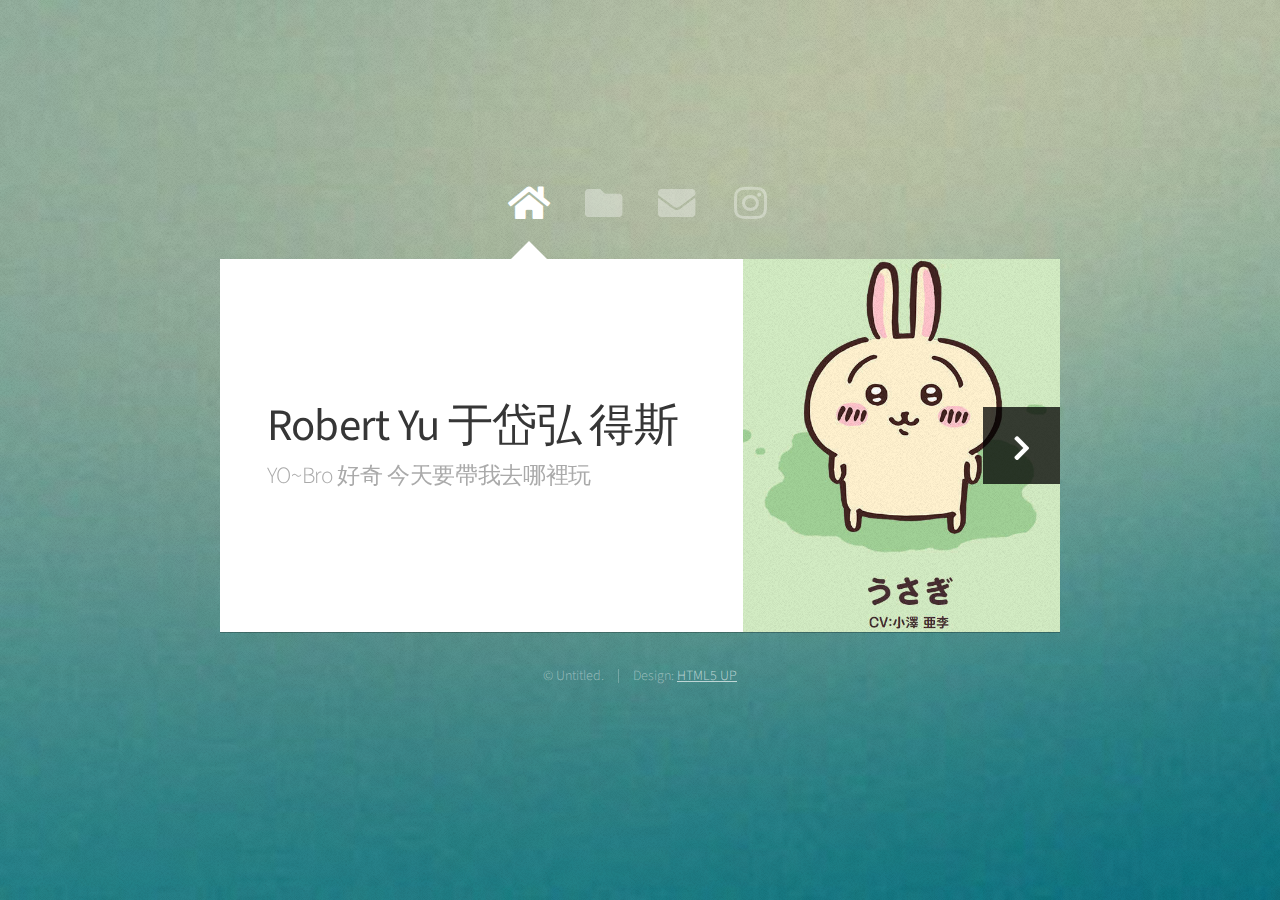
<file: index.html>
<!DOCTYPE HTML>
<html>
	<head>
		<title>YA~~我誰我改起來!!!!</title>
		<meta charset="utf-8" />
		<meta name="viewport" content="width=device-width, initial-scale=1, user-scalable=no" />
		<link rel="stylesheet" href="assets/css/main.css" />
		<noscript><link rel="stylesheet" href="assets/css/noscript.css" /></noscript>
	</head>
	<body class="is-preload">

		<!-- Wrapper-->
			<div id="wrapper">

				<!-- Nav -->
					<nav id="nav">
						<a href="#" class="icon solid fa-home"><span>Home</span></a>
						<a href="#work" class="icon solid fa-folder"><span>Work</span></a>
						<a href="#contact" class="icon solid fa-envelope"><span>Contact</span></a>
						<a href="https://www.instagram.com/yudaihong/" class="icon brands fa fa-instagram"><span>instagram</span></a>
					</nav>

				<!-- Main -->
					<div id="main">

						<!-- Me -->
							<article id="home" class="panel intro">
								<header>
									<h1>Robert Yu 于岱弘 得斯</h1>
									<p>YO~Bro 好奇 今天要帶我去哪裡玩</p>
								</header>
								<a href="#work" class="jumplink pic">
									<span class="arrow icon solid fa-chevron-right"><span>See my work</span></span>
									<img src="images/original.jpg" alt="" />
								</a>
							</article>

						<!-- Work -->
							<article id="work" class="panel">
								<header>
									<h2>Work</h2>
								</header>
								<p>
									Phasellus enim sapien, blandit ullamcorper elementum eu, condimentum eu elit.
									Vestibulum ante ipsum primis in faucibus orci luctus et ultrices posuere cubilia
									luctus elit eget interdum.
								</p>
								<section>
									<div class="row">
										<div class="col-4 col-6-medium col-12-small">
											<a href="#" class="image fit"><img src="images/pic01.jpg" alt=""></a>
										</div>
										<div class="col-4 col-6-medium col-12-small">
											<a href="#" class="image fit"><img src="images/pic01.jpg" alt=""></a>
										</div>
										<div class="col-4 col-6-medium col-12-small">
											<a href="#" class="image fit"><img src="images/pic02.jpg" alt=""></a>
										</div>
										<div class="col-4 col-6-medium col-12-small">
											<a href="#" class="image fit"><img src="images/pic03.jpg" alt=""></a>
										</div>
										<div class="col-4 col-6-medium col-12-small">
											<a href="#" class="image fit"><img src="images/pic04.jpg" alt=""></a>
										</div>
										<div class="col-4 col-6-medium col-12-small">
											<a href="#" class="image fit"><img src="images/pic05.jpg" alt=""></a>
										</div>
										<div class="col-4 col-6-medium col-12-small">
											<a href="#" class="image fit"><img src="images/pic06.jpg" alt=""></a>
										</div>
										<div class="col-4 col-6-medium col-12-small">
											<a href="#" class="image fit"><img src="images/pic07.jpg" alt=""></a>
										</div>
										<div class="col-4 col-6-medium col-12-small">
											<a href="#" class="image fit"><img src="images/pic08.jpg" alt=""></a>
										</div>
										<div class="col-4 col-6-medium col-12-small">
											<a href="#" class="image fit"><img src="images/pic09.jpg" alt=""></a>
										</div>
										<div class="col-4 col-6-medium col-12-small">
											<a href="#" class="image fit"><img src="images/pic10.jpg" alt=""></a>
										</div>
										<div class="col-4 col-6-medium col-12-small">
											<a href="#" class="image fit"><img src="images/pic11.jpg" alt=""></a>
										</div>
										<div class="col-4 col-6-medium col-12-small">
											<a href="#" class="image fit"><img src="images/pic12.jpg" alt=""></a>
										</div>
									</div>
								</section>
							</article>

						<!-- Contact -->
							<article id="contact" class="panel">
								<header>
									<h2>Contact Me</h2>
								</header>
								<form action="#" method="post">
									<div>
										<div class="row">
											<div class="col-6 col-12-medium">
												<input type="text" name="name" placeholder="Name" />
											</div>
											<div class="col-6 col-12-medium">
												<input type="text" name="email" placeholder="Email" />
											</div>
											<div class="col-12">
												<input type="text" name="subject" placeholder="Subject" />
											</div>
											<div class="col-12">
												<textarea name="message" placeholder="Message" rows="6"></textarea>
											</div>
											<div class="col-12">
												<input type="submit" value="Send Message" />
											</div>
										</div>
									</div>
								</form>
							</article>

					</div>

				<!-- Footer -->
					<div id="footer">
						<ul class="copyright">
							<li>&copy; Untitled.</li><li>Design: <a href="http://html5up.net">HTML5 UP</a></li>
						</ul>
					</div>

			</div>

		<!-- Scripts -->
			<script src="assets/js/jquery.min.js"></script>
			<script src="assets/js/browser.min.js"></script>
			<script src="assets/js/breakpoints.min.js"></script>
			<script src="assets/js/util.js"></script>
			<script src="assets/js/main.js"></script>

	</body>
</html>
</file>
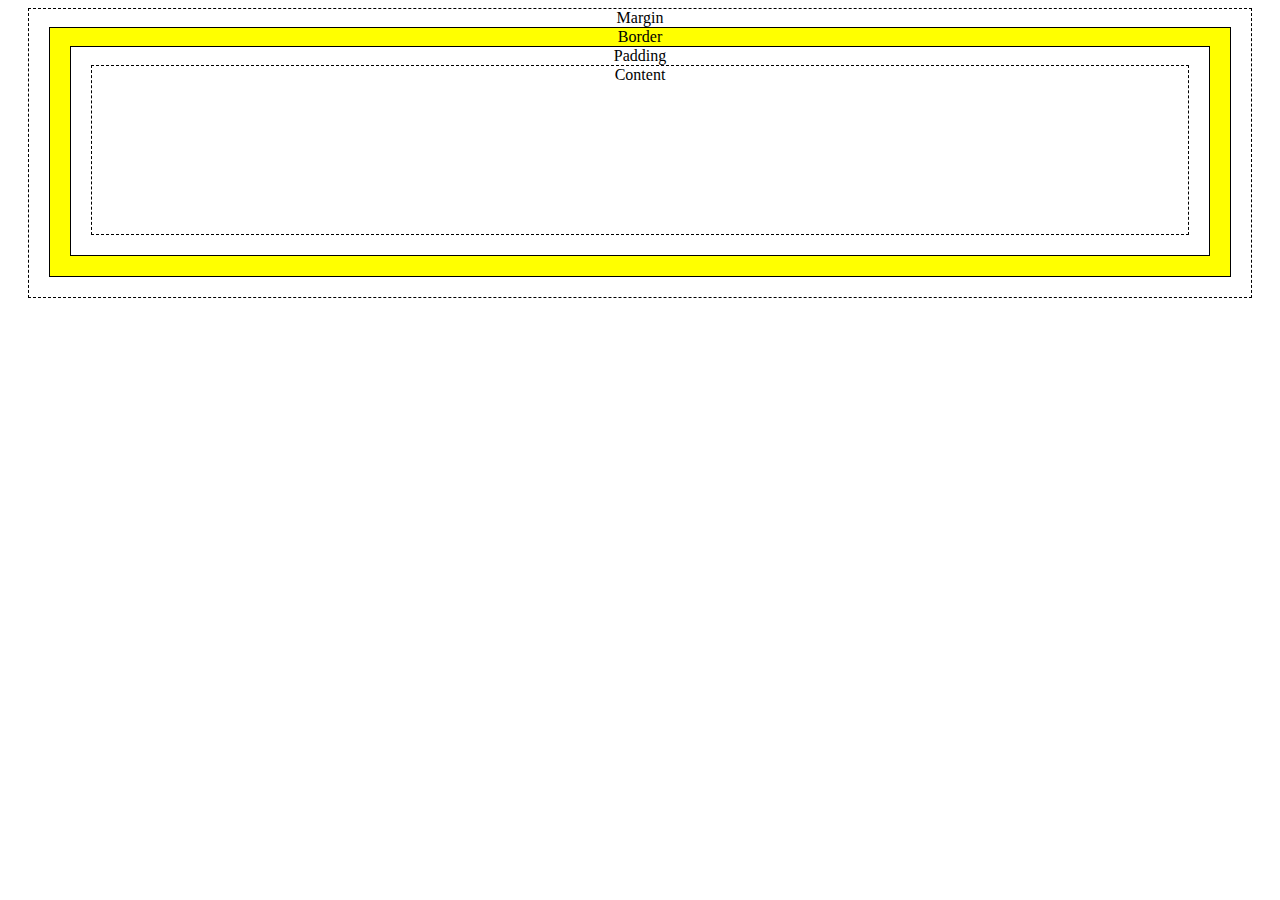
<file: box_model.html>
<!DOCTYPE html>
<html>
    <head>
        <meta charset="utf-8">
        <title></title>
        <link rel="stylesheet" href="assets/css/box.css">
    </head>
    <body>
        <div id = "BoxMargin">Margin
            <div id="BOXBorder">Border
                <div id="BoxPadding">Padding
                    <div id="BoxContent">Content
                    </div>
                </div>
            </div>
        </div>
    </body>
</html>
</file>
<file: assets/css/noscript.css>
/* Wrapper */

	#wrapper {
		opacity: 1 !important;
	}

/* Nav */

	#nav a {
		opacity: 1.0;
	}

		#nav a:before, #nav a:after {
			display: none;
		}

		#nav a span {
			top: 0;
			opacity: 1.0;
		}

			#nav a span:after {
				display: none;
			}

/* Main */

	#main {
		background: none;
		box-shadow: none;
	}

		#main > .panel {
			background: #ffffff;
			margin-bottom: 2em;
		}

			#main > .panel:last-child {
				margin-bottom: 0;
			}
</file>
<file: assets/css/box.css>
div {
    border: 1px solid #000;
    margin: 20px;
    text-align: center;
    margin-top: 0px;
}

#BoxContent {
    padding-bottom: 150PX;
    border: 1PX dashed black;
}

#BOXBorder {
    background-color: yellow;
}

#BoxPadding {
    background-color: white
}

#BoxMargin {
    border: 1px dashed black;
}
</file>
<file: assets/css/main.css>
@import url("https://fonts.googleapis.com/css?family=Source+Sans+Pro:300,400,300italic,400italic");
@import url("fontawesome-all.min.css");

html, body, div, span, applet, object,
iframe, h1, h2, h3, h4, h5, h6, p, blockquote,
pre, a, abbr, acronym, address, big, cite,
code, del, dfn, em, img, ins, kbd, q, s, samp,
small, strike, strong, sub, sup, tt, var, b,
u, i, center, dl, dt, dd, ol, ul, li, fieldset,
form, label, legend, table, caption, tbody,
tfoot, thead, tr, th, td, article, aside,
canvas, details, embed, figure, figcaption,
footer, header, hgroup, menu, nav, output, ruby,
section, summary, time, mark, audio, video {
	margin: 0;
	padding: 0;
	border: 0;
	font-size: 100%;
	font: inherit;
	vertical-align: baseline;}

article, aside, details, figcaption, figure,
footer, header, hgroup, menu, nav, section {
	display: block;}

body {
	line-height: 1;
}

ol, ul {
	list-style: none;
}

blockquote, q {
	quotes: none;
}

	blockquote:before, blockquote:after, q:before, q:after {
		content: '';
		content: none;
	}

table {
	border-collapse: collapse;
	border-spacing: 0;
}

body {
	-webkit-text-size-adjust: none;
}

mark {
	background-color: transparent;
	color: inherit;
}

input::-moz-focus-inner {
	border: 0;
	padding: 0;
}

input, select, textarea {
	-moz-appearance: none;
	-webkit-appearance: none;
	-ms-appearance: none;
	appearance: none;
}

/* Row */

	.row {
		display: flex;
		flex-wrap: wrap;
		box-sizing: border-box;
		align-items: stretch;
	}

		.row > * {
			box-sizing: border-box;
		}

		.row.gtr-uniform > * > :last-child {
			margin-bottom: 0;
		}

		.row.aln-left {
			justify-content: flex-start;
		}

		.row.aln-center {
			justify-content: center;
		}

		.row.aln-right {
			justify-content: flex-end;
		}

		.row.aln-top {
			align-items: flex-start;
		}

		.row.aln-middle {
			align-items: center;
		}

		.row.aln-bottom {
			align-items: flex-end;
		}

		.row > .imp {
			order: -1;
		}

		.row > .col-1 {
			width: 8.33333%;
		}

		.row > .off-1 {
			margin-left: 8.33333%;
		}

		.row > .col-2 {
			width: 16.66667%;
		}

		.row > .off-2 {
			margin-left: 16.66667%;
		}

		.row > .col-3 {
			width: 25%;
		}

		.row > .off-3 {
			margin-left: 25%;
		}

		.row > .col-4 {
			width: 33.33333%;
		}

		.row > .off-4 {
			margin-left: 33.33333%;
		}

		.row > .col-5 {
			width: 41.66667%;
		}

		.row > .off-5 {
			margin-left: 41.66667%;
		}

		.row > .col-6 {
			width: 50%;
		}

		.row > .off-6 {
			margin-left: 50%;
		}

		.row > .col-7 {
			width: 58.33333%;
		}

		.row > .off-7 {
			margin-left: 58.33333%;
		}

		.row > .col-8 {
			width: 66.66667%;
		}

		.row > .off-8 {
			margin-left: 66.66667%;
		}

		.row > .col-9 {
			width: 75%;
		}

		.row > .off-9 {
			margin-left: 75%;
		}

		.row > .col-10 {
			width: 83.33333%;
		}

		.row > .off-10 {
			margin-left: 83.33333%;
		}

		.row > .col-11 {
			width: 91.66667%;
		}

		.row > .off-11 {
			margin-left: 91.66667%;
		}

		.row > .col-12 {
			width: 100%;
		}

		.row > .off-12 {
			margin-left: 100%;
		}

		.row.gtr-0 {
			margin-top: 0em;
			margin-left: 0em;
		}

			.row.gtr-0 > * {
				padding: 0em 0 0 0em;
			}

			.row.gtr-0.gtr-uniform {
				margin-top: 0em;
			}

				.row.gtr-0.gtr-uniform > * {
					padding-top: 0em;
				}

		.row.gtr-25 {
			margin-top: -0.3125em;
			margin-left: -0.3125em;
		}

			.row.gtr-25 > * {
				padding: 0.3125em 0 0 0.3125em;
			}

			.row.gtr-25.gtr-uniform {
				margin-top: -0.3125em;
			}

				.row.gtr-25.gtr-uniform > * {
					padding-top: 0.3125em;
				}

		.row.gtr-50 {
			margin-top: -0.625em;
			margin-left: -0.625em;
		}

			.row.gtr-50 > * {
				padding: 0.625em 0 0 0.625em;
			}

			.row.gtr-50.gtr-uniform {
				margin-top: -0.625em;
			}

				.row.gtr-50.gtr-uniform > * {
					padding-top: 0.625em;
				}

		.row {
			margin-top: -1.25em;
			margin-left: -1.25em;
		}

			.row > * {
				padding: 1.25em 0 0 1.25em;
			}

			.row.gtr-uniform {
				margin-top: -1.25em;
			}

				.row.gtr-uniform > * {
					padding-top: 1.25em;
				}

		.row.gtr-150 {
			margin-top: -1.875em;
			margin-left: -1.875em;
		}

			.row.gtr-150 > * {
				padding: 1.875em 0 0 1.875em;
			}

			.row.gtr-150.gtr-uniform {
				margin-top: -1.875em;
			}

				.row.gtr-150.gtr-uniform > * {
					padding-top: 1.875em;
				}

		.row.gtr-200 {
			margin-top: -2.5em;
			margin-left: -2.5em;
		}

			.row.gtr-200 > * {
				padding: 2.5em 0 0 2.5em;
			}

			.row.gtr-200.gtr-uniform {
				margin-top: -2.5em;
			}

				.row.gtr-200.gtr-uniform > * {
					padding-top: 2.5em;
				}

		@media screen and (max-width: 1680px) {

			.row {
				display: flex;
				flex-wrap: wrap;
				box-sizing: border-box;
				align-items: stretch;
			}

				.row > * {
					box-sizing: border-box;
				}

				.row.gtr-uniform > * > :last-child {
					margin-bottom: 0;
				}

				.row.aln-left {
					justify-content: flex-start;
				}

				.row.aln-center {
					justify-content: center;
				}

				.row.aln-right {
					justify-content: flex-end;
				}

				.row.aln-top {
					align-items: flex-start;
				}

				.row.aln-middle {
					align-items: center;
				}

				.row.aln-bottom {
					align-items: flex-end;
				}

				.row > .imp-xlarge {
					order: -1;
				}

				.row > .col-1-xlarge {
					width: 8.33333%;
				}

				.row > .off-1-xlarge {
					margin-left: 8.33333%;
				}

				.row > .col-2-xlarge {
					width: 16.66667%;
				}

				.row > .off-2-xlarge {
					margin-left: 16.66667%;
				}

				.row > .col-3-xlarge {
					width: 25%;
				}

				.row > .off-3-xlarge {
					margin-left: 25%;
				}

				.row > .col-4-xlarge {
					width: 33.33333%;
				}

				.row > .off-4-xlarge {
					margin-left: 33.33333%;
				}

				.row > .col-5-xlarge {
					width: 41.66667%;
				}

				.row > .off-5-xlarge {
					margin-left: 41.66667%;
				}

				.row > .col-6-xlarge {
					width: 50%;
				}

				.row > .off-6-xlarge {
					margin-left: 50%;
				}

				.row > .col-7-xlarge {
					width: 58.33333%;
				}

				.row > .off-7-xlarge {
					margin-left: 58.33333%;
				}

				.row > .col-8-xlarge {
					width: 66.66667%;
				}

				.row > .off-8-xlarge {
					margin-left: 66.66667%;
				}

				.row > .col-9-xlarge {
					width: 75%;
				}

				.row > .off-9-xlarge {
					margin-left: 75%;
				}

				.row > .col-10-xlarge {
					width: 83.33333%;
				}

				.row > .off-10-xlarge {
					margin-left: 83.33333%;
				}

				.row > .col-11-xlarge {
					width: 91.66667%;
				}

				.row > .off-11-xlarge {
					margin-left: 91.66667%;
				}

				.row > .col-12-xlarge {
					width: 100%;
				}

				.row > .off-12-xlarge {
					margin-left: 100%;
				}

				.row.gtr-0 {
					margin-top: 0em;
					margin-left: 0em;
				}

					.row.gtr-0 > * {
						padding: 0em 0 0 0em;
					}

					.row.gtr-0.gtr-uniform {
						margin-top: 0em;
					}

						.row.gtr-0.gtr-uniform > * {
							padding-top: 0em;
						}

				.row.gtr-25 {
					margin-top: -0.3125em;
					margin-left: -0.3125em;
				}

					.row.gtr-25 > * {
						padding: 0.3125em 0 0 0.3125em;
					}

					.row.gtr-25.gtr-uniform {
						margin-top: -0.3125em;
					}

						.row.gtr-25.gtr-uniform > * {
							padding-top: 0.3125em;
						}

				.row.gtr-50 {
					margin-top: -0.625em;
					margin-left: -0.625em;
				}

					.row.gtr-50 > * {
						padding: 0.625em 0 0 0.625em;
					}

					.row.gtr-50.gtr-uniform {
						margin-top: -0.625em;
					}

						.row.gtr-50.gtr-uniform > * {
							padding-top: 0.625em;
						}

				.row {
					margin-top: -1.25em;
					margin-left: -1.25em;
				}

					.row > * {
						padding: 1.25em 0 0 1.25em;
					}

					.row.gtr-uniform {
						margin-top: -1.25em;
					}

						.row.gtr-uniform > * {
							padding-top: 1.25em;
						}

				.row.gtr-150 {
					margin-top: -1.875em;
					margin-left: -1.875em;
				}

					.row.gtr-150 > * {
						padding: 1.875em 0 0 1.875em;
					}

					.row.gtr-150.gtr-uniform {
						margin-top: -1.875em;
					}

						.row.gtr-150.gtr-uniform > * {
							padding-top: 1.875em;
						}

				.row.gtr-200 {
					margin-top: -2.5em;
					margin-left: -2.5em;
				}

					.row.gtr-200 > * {
						padding: 2.5em 0 0 2.5em;
					}

					.row.gtr-200.gtr-uniform {
						margin-top: -2.5em;
					}

						.row.gtr-200.gtr-uniform > * {
							padding-top: 2.5em;
						}

		}

		@media screen and (max-width: 1280px) {

			.row {
				display: flex;
				flex-wrap: wrap;
				box-sizing: border-box;
				align-items: stretch;
			}

				.row > * {
					box-sizing: border-box;
				}

				.row.gtr-uniform > * > :last-child {
					margin-bottom: 0;
				}

				.row.aln-left {
					justify-content: flex-start;
				}

				.row.aln-center {
					justify-content: center;
				}

				.row.aln-right {
					justify-content: flex-end;
				}

				.row.aln-top {
					align-items: flex-start;
				}

				.row.aln-middle {
					align-items: center;
				}

				.row.aln-bottom {
					align-items: flex-end;
				}

				.row > .imp-large {
					order: -1;
				}

				.row > .col-1-large {
					width: 8.33333%;
				}

				.row > .off-1-large {
					margin-left: 8.33333%;
				}

				.row > .col-2-large {
					width: 16.66667%;
				}

				.row > .off-2-large {
					margin-left: 16.66667%;
				}

				.row > .col-3-large {
					width: 25%;
				}

				.row > .off-3-large {
					margin-left: 25%;
				}

				.row > .col-4-large {
					width: 33.33333%;
				}

				.row > .off-4-large {
					margin-left: 33.33333%;
				}

				.row > .col-5-large {
					width: 41.66667%;
				}

				.row > .off-5-large {
					margin-left: 41.66667%;
				}

				.row > .col-6-large {
					width: 50%;
				}

				.row > .off-6-large {
					margin-left: 50%;
				}

				.row > .col-7-large {
					width: 58.33333%;
				}

				.row > .off-7-large {
					margin-left: 58.33333%;
				}

				.row > .col-8-large {
					width: 66.66667%;
				}

				.row > .off-8-large {
					margin-left: 66.66667%;
				}

				.row > .col-9-large {
					width: 75%;
				}

				.row > .off-9-large {
					margin-left: 75%;
				}

				.row > .col-10-large {
					width: 83.33333%;
				}

				.row > .off-10-large {
					margin-left: 83.33333%;
				}

				.row > .col-11-large {
					width: 91.66667%;
				}

				.row > .off-11-large {
					margin-left: 91.66667%;
				}

				.row > .col-12-large {
					width: 100%;
				}

				.row > .off-12-large {
					margin-left: 100%;
				}

				.row.gtr-0 {
					margin-top: 0em;
					margin-left: 0em;
				}

					.row.gtr-0 > * {
						padding: 0em 0 0 0em;
					}

					.row.gtr-0.gtr-uniform {
						margin-top: 0em;
					}

						.row.gtr-0.gtr-uniform > * {
							padding-top: 0em;
						}

				.row.gtr-25 {
					margin-top: -0.3125em;
					margin-left: -0.3125em;
				}

					.row.gtr-25 > * {
						padding: 0.3125em 0 0 0.3125em;
					}

					.row.gtr-25.gtr-uniform {
						margin-top: -0.3125em;
					}

						.row.gtr-25.gtr-uniform > * {
							padding-top: 0.3125em;
						}

				.row.gtr-50 {
					margin-top: -0.625em;
					margin-left: -0.625em;
				}

					.row.gtr-50 > * {
						padding: 0.625em 0 0 0.625em;
					}

					.row.gtr-50.gtr-uniform {
						margin-top: -0.625em;
					}

						.row.gtr-50.gtr-uniform > * {
							padding-top: 0.625em;
						}

				.row {
					margin-top: -1.25em;
					margin-left: -1.25em;
				}

					.row > * {
						padding: 1.25em 0 0 1.25em;
					}

					.row.gtr-uniform {
						margin-top: -1.25em;
					}

						.row.gtr-uniform > * {
							padding-top: 1.25em;
						}

				.row.gtr-150 {
					margin-top: -1.875em;
					margin-left: -1.875em;
				}

					.row.gtr-150 > * {
						padding: 1.875em 0 0 1.875em;
					}

					.row.gtr-150.gtr-uniform {
						margin-top: -1.875em;
					}

						.row.gtr-150.gtr-uniform > * {
							padding-top: 1.875em;
						}

				.row.gtr-200 {
					margin-top: -2.5em;
					margin-left: -2.5em;
				}

					.row.gtr-200 > * {
						padding: 2.5em 0 0 2.5em;
					}

					.row.gtr-200.gtr-uniform {
						margin-top: -2.5em;
					}

						.row.gtr-200.gtr-uniform > * {
							padding-top: 2.5em;
						}

		}

		@media screen and (max-width: 980px) {

			.row {
				display: flex;
				flex-wrap: wrap;
				box-sizing: border-box;
				align-items: stretch;
			}

				.row > * {
					box-sizing: border-box;
				}

				.row.gtr-uniform > * > :last-child {
					margin-bottom: 0;
				}

				.row.aln-left {
					justify-content: flex-start;
				}

				.row.aln-center {
					justify-content: center;
				}

				.row.aln-right {
					justify-content: flex-end;
				}

				.row.aln-top {
					align-items: flex-start;
				}

				.row.aln-middle {
					align-items: center;
				}

				.row.aln-bottom {
					align-items: flex-end;
				}

				.row > .imp-medium {
					order: -1;
				}

				.row > .col-1-medium {
					width: 8.33333%;
				}

				.row > .off-1-medium {
					margin-left: 8.33333%;
				}

				.row > .col-2-medium {
					width: 16.66667%;
				}

				.row > .off-2-medium {
					margin-left: 16.66667%;
				}

				.row > .col-3-medium {
					width: 25%;
				}

				.row > .off-3-medium {
					margin-left: 25%;
				}

				.row > .col-4-medium {
					width: 33.33333%;
				}

				.row > .off-4-medium {
					margin-left: 33.33333%;
				}

				.row > .col-5-medium {
					width: 41.66667%;
				}

				.row > .off-5-medium {
					margin-left: 41.66667%;
				}

				.row > .col-6-medium {
					width: 50%;
				}

				.row > .off-6-medium {
					margin-left: 50%;
				}

				.row > .col-7-medium {
					width: 58.33333%;
				}

				.row > .off-7-medium {
					margin-left: 58.33333%;
				}

				.row > .col-8-medium {
					width: 66.66667%;
				}

				.row > .off-8-medium {
					margin-left: 66.66667%;
				}

				.row > .col-9-medium {
					width: 75%;
				}

				.row > .off-9-medium {
					margin-left: 75%;
				}

				.row > .col-10-medium {
					width: 83.33333%;
				}

				.row > .off-10-medium {
					margin-left: 83.33333%;
				}

				.row > .col-11-medium {
					width: 91.66667%;
				}

				.row > .off-11-medium {
					margin-left: 91.66667%;
				}

				.row > .col-12-medium {
					width: 100%;
				}

				.row > .off-12-medium {
					margin-left: 100%;
				}

				.row.gtr-0 {
					margin-top: 0em;
					margin-left: 0em;
				}

					.row.gtr-0 > * {
						padding: 0em 0 0 0em;
					}

					.row.gtr-0.gtr-uniform {
						margin-top: 0em;
					}

						.row.gtr-0.gtr-uniform > * {
							padding-top: 0em;
						}

				.row.gtr-25 {
					margin-top: -0.3125em;
					margin-left: -0.3125em;
				}

					.row.gtr-25 > * {
						padding: 0.3125em 0 0 0.3125em;
					}

					.row.gtr-25.gtr-uniform {
						margin-top: -0.3125em;
					}

						.row.gtr-25.gtr-uniform > * {
							padding-top: 0.3125em;
						}

				.row.gtr-50 {
					margin-top: -0.625em;
					margin-left: -0.625em;
				}

					.row.gtr-50 > * {
						padding: 0.625em 0 0 0.625em;
					}

					.row.gtr-50.gtr-uniform {
						margin-top: -0.625em;
					}

						.row.gtr-50.gtr-uniform > * {
							padding-top: 0.625em;
						}

				.row {
					margin-top: -1.25em;
					margin-left: -1.25em;
				}

					.row > * {
						padding: 1.25em 0 0 1.25em;
					}

					.row.gtr-uniform {
						margin-top: -1.25em;
					}

						.row.gtr-uniform > * {
							padding-top: 1.25em;
						}

				.row.gtr-150 {
					margin-top: -1.875em;
					margin-left: -1.875em;
				}

					.row.gtr-150 > * {
						padding: 1.875em 0 0 1.875em;
					}

					.row.gtr-150.gtr-uniform {
						margin-top: -1.875em;
					}

						.row.gtr-150.gtr-uniform > * {
							padding-top: 1.875em;
						}

				.row.gtr-200 {
					margin-top: -2.5em;
					margin-left: -2.5em;
				}

					.row.gtr-200 > * {
						padding: 2.5em 0 0 2.5em;
					}

					.row.gtr-200.gtr-uniform {
						margin-top: -2.5em;
					}

						.row.gtr-200.gtr-uniform > * {
							padding-top: 2.5em;
						}

		}

		@media screen and (max-width: 736px) {

			.row {
				display: flex;
				flex-wrap: wrap;
				box-sizing: border-box;
				align-items: stretch;
			}

				.row > * {
					box-sizing: border-box;
				}

				.row.gtr-uniform > * > :last-child {
					margin-bottom: 0;
				}

				.row.aln-left {
					justify-content: flex-start;
				}

				.row.aln-center {
					justify-content: center;
				}

				.row.aln-right {
					justify-content: flex-end;
				}

				.row.aln-top {
					align-items: flex-start;
				}

				.row.aln-middle {
					align-items: center;
				}

				.row.aln-bottom {
					align-items: flex-end;
				}

				.row > .imp-small {
					order: -1;
				}

				.row > .col-1-small {
					width: 8.33333%;
				}

				.row > .off-1-small {
					margin-left: 8.33333%;
				}

				.row > .col-2-small {
					width: 16.66667%;
				}

				.row > .off-2-small {
					margin-left: 16.66667%;
				}

				.row > .col-3-small {
					width: 25%;
				}

				.row > .off-3-small {
					margin-left: 25%;
				}

				.row > .col-4-small {
					width: 33.33333%;
				}

				.row > .off-4-small {
					margin-left: 33.33333%;
				}

				.row > .col-5-small {
					width: 41.66667%;
				}

				.row > .off-5-small {
					margin-left: 41.66667%;
				}

				.row > .col-6-small {
					width: 50%;
				}

				.row > .off-6-small {
					margin-left: 50%;
				}

				.row > .col-7-small {
					width: 58.33333%;
				}

				.row > .off-7-small {
					margin-left: 58.33333%;
				}

				.row > .col-8-small {
					width: 66.66667%;
				}

				.row > .off-8-small {
					margin-left: 66.66667%;
				}

				.row > .col-9-small {
					width: 75%;
				}

				.row > .off-9-small {
					margin-left: 75%;
				}

				.row > .col-10-small {
					width: 83.33333%;
				}

				.row > .off-10-small {
					margin-left: 83.33333%;
				}

				.row > .col-11-small {
					width: 91.66667%;
				}

				.row > .off-11-small {
					margin-left: 91.66667%;
				}

				.row > .col-12-small {
					width: 100%;
				}

				.row > .off-12-small {
					margin-left: 100%;
				}

				.row.gtr-0 {
					margin-top: 0em;
					margin-left: 0em;
				}

					.row.gtr-0 > * {
						padding: 0em 0 0 0em;
					}

					.row.gtr-0.gtr-uniform {
						margin-top: 0em;
					}

						.row.gtr-0.gtr-uniform > * {
							padding-top: 0em;
						}

				.row.gtr-25 {
					margin-top: -0.3125em;
					margin-left: -0.3125em;
				}

					.row.gtr-25 > * {
						padding: 0.3125em 0 0 0.3125em;
					}

					.row.gtr-25.gtr-uniform {
						margin-top: -0.3125em;
					}

						.row.gtr-25.gtr-uniform > * {
							padding-top: 0.3125em;
						}

				.row.gtr-50 {
					margin-top: -0.625em;
					margin-left: -0.625em;
				}

					.row.gtr-50 > * {
						padding: 0.625em 0 0 0.625em;
					}

					.row.gtr-50.gtr-uniform {
						margin-top: -0.625em;
					}

						.row.gtr-50.gtr-uniform > * {
							padding-top: 0.625em;
						}

				.row {
					margin-top: -1.25em;
					margin-left: -1.25em;
				}

					.row > * {
						padding: 1.25em 0 0 1.25em;
					}

					.row.gtr-uniform {
						margin-top: -1.25em;
					}

						.row.gtr-uniform > * {
							padding-top: 1.25em;
						}

				.row.gtr-150 {
					margin-top: -1.875em;
					margin-left: -1.875em;
				}

					.row.gtr-150 > * {
						padding: 1.875em 0 0 1.875em;
					}

					.row.gtr-150.gtr-uniform {
						margin-top: -1.875em;
					}

						.row.gtr-150.gtr-uniform > * {
							padding-top: 1.875em;
						}

				.row.gtr-200 {
					margin-top: -2.5em;
					margin-left: -2.5em;
				}

					.row.gtr-200 > * {
						padding: 2.5em 0 0 2.5em;
					}

					.row.gtr-200.gtr-uniform {
						margin-top: -2.5em;
					}

						.row.gtr-200.gtr-uniform > * {
							padding-top: 2.5em;
						}

		}

/* Basic */

	html {
		box-sizing: border-box;
	}

	*, *:before, *:after {
		box-sizing: inherit;
	}

	body {
		background-image: url("images/overlay.png"), url("images/pic09.jpg");
		background-repeat: repeat, no-repeat;
		background-size: auto, 100% 100%;
		background-attachment: fixed;
		overflow-y: scroll;
	}

		body.is-preload *, body.is-preload *:before, body.is-preload *:after {
			-moz-animation: none !important;
			-webkit-animation: none !important;
			-ms-animation: none !important;
			animation: none !important;
			-moz-transition: none !important;
			-webkit-transition: none !important;
			-ms-transition: none !important;
			transition: none !important;
		}

	body, input, textarea, select {
		font-family: 'Source Sans Pro', sans-serif;
		font-weight: 300;
		color: #777777;
		font-size: 20pt;
		line-height: 1.75em;
	}

		@media screen and (max-width: 1680px) {

			body, input, textarea, select {
				font-size: 15pt;
			}

		}

		@media screen and (max-width: 1280px) {

			body, input, textarea, select {
				font-size: 14pt;
			}

		}

		@media screen and (max-width: 736px) {

			body, input, textarea, select {
				font-size: 12pt;
			}

		}

		@media screen and (max-width: 360px) {

			body, input, textarea, select {
				font-size: 11pt;
			}

		}

	strong, b, h1, h2, h3, h4, h5, h6 {
		font-weight: 400;
		color: #363636;
	}

	h1 {
		font-size: 2.4em;
		letter-spacing: -0.015em;
	}

	h2 {
		font-size: 1.8em;
		letter-spacing: -0.015em;
	}

	h3, h4, h5, h6 {
		font-size: 1.25em;
		letter-spacing: -0.015em;
	}

	@media screen and (max-width: 736px) {

		h1 {
			font-size: 1.75em;
		}

		h2 {
			font-size: 1.375em;
		}

		h3, h4, h5, h6 {
			font-size: 1em;
		}

	}

	blockquote {
		border-left: solid 0.5em #ddd;
		padding: 1em 0 1em 2em;
		font-style: italic;
	}

	em, i {
		font-style: italic;
	}

	hr {
		border: 0;
		border-top: solid 1px #ddd;
		padding: 1.5em 0 0 0;
		margin: 1.75em 0 0 0;
	}

	sub {
		position: relative;
		top: 0.5em;
		font-size: 0.8em;
	}

	sup {
		position: relative;
		top: -0.5em;
		font-size: 0.8em;
	}

	br.clear {
		clear: both;
	}

	p, ul, ol, dl, table, blockquote, form {
		margin-bottom: 2em;
	}

/* Table */

	table {
		width: 100%;
	}

		table.default tbody tr {
			border-bottom: solid 1px #f4f4f4;
		}

		table.default td {
			padding: 0.5em 1em 0.5em 1em;
		}

		table.default th {
			text-align: left;
			font-weight: 400;
			padding: 0.5em 1em 0.5em 1em;
		}

		table.default thead {
			border-bottom: solid 2px #f4f4f4;
		}

/* Form */

	form label {
		display: block;
		font-weight: 400;
		color: #363636;
		margin: 0 0 1em 0;
	}

	form input[type="text"],
	form input[type="email"],
	form input[type="password"],
	form select,
	form textarea {
		-webkit-appearance: none;
		border: 0;
		background: #f4f4f4;
		padding: 0.75em;
		width: 100%;
		-moz-transition: background-color .25s ease-in-out;
		-webkit-transition: background-color .25s ease-in-out;
		-ms-transition: background-color .25s ease-in-out;
		transition: background-color .25s ease-in-out;
	}

		form input[type="text"]:focus,
		form input[type="email"]:focus,
		form input[type="password"]:focus,
		form select:focus,
		form textarea:focus {
			background: #f8f8f8;
		}

	form input[type="text"],
	form input[type="email"],
	form input[type="password"],
	form select {
		line-height: 1.35em;
	}

	form ::-webkit-input-placeholder {
		color: #999;
	}

	form :-moz-placeholder {
		color: #999;
	}

	form ::-moz-placeholder {
		color: #999;
	}

	form :-ms-input-placeholder {
		color: #999;
	}

/* Section/Article */

	section, article {
		margin-bottom: 3em;
	}

		section > :last-child, section:last-child, article > :last-child, article:last-child {
			margin-bottom: 0;
		}

	header {
		margin: 0 0 1.5em 0;
	}

		header > p {
			margin: 0.5em 0 0 0;
			color: #aaa;
		}

		@media screen and (max-width: 736px) {

			header {
				margin: 0 0 1em 0;
			}

		}

/* Image */

	.image {
		display: inline-block;
	}

		.image img {
			display: block;
			width: 100%;
		}

		.image.fit {
			display: block;
			width: 100%;
		}

		.image.featured {
			display: block;
			width: 100%;
			margin: 0 0 2em 0;
		}

		.image.left {
			float: left;
			margin: 0 2em 2em 0;
		}

		.image.centered {
			display: block;
			margin: 0 0 2em 0;
		}

			.image.centered img {
				margin: 0 auto;
				width: auto;
			}

/* Button */

	input[type="button"],
	input[type="submit"],
	input[type="reset"],
	button,
	.button {
		-moz-transition: background-color .25s ease-in-out;
		-webkit-transition: background-color .25s ease-in-out;
		-ms-transition: background-color .25s ease-in-out;
		transition: background-color .25s ease-in-out;
		-webkit-appearance: none;
		display: inline-block;
		background-color: #222222;
		color: #ffffff;
		border: 0;
		cursor: pointer;
		outline: 0;
		padding: 0.7em 1.5em 0.7em 1.5em;
	}

		input[type="button"]:hover,
		input[type="submit"]:hover,
		input[type="reset"]:hover,
		button:hover,
		.button:hover {
			background-color: #333333;
		}

		input[type="button"]:active,
		input[type="submit"]:active,
		input[type="reset"]:active,
		button:active,
		.button:active {
			background-color: #444444;
		}

		input[type="button"].alt,
		input[type="submit"].alt,
		input[type="reset"].alt,
		button.alt,
		.button.alt {
			background-color: #777777;
		}

			input[type="button"].alt:hover,
			input[type="submit"].alt:hover,
			input[type="reset"].alt:hover,
			button.alt:hover,
			.button.alt:hover {
				background-color: #888888;
			}

			input[type="button"].alt:active,
			input[type="submit"].alt:active,
			input[type="reset"].alt:active,
			button.alt:active,
			.button.alt:active {
				background-color: #999999;
			}

		input[type="button"].small,
		input[type="submit"].small,
		input[type="reset"].small,
		button.small,
		.button.small {
			font-size: 0.75em;
		}

		input[type="button"].large,
		input[type="submit"].large,
		input[type="reset"].large,
		button.large,
		.button.large {
			font-size: 1.25em;
			padding: 0.5em 1.25em 0.5em 1.25em;
		}

		input[type="button"].xlarge,
		input[type="submit"].xlarge,
		input[type="reset"].xlarge,
		button.xlarge,
		.button.xlarge {
			font-size: 1.5em;
			padding: 0.5em 1.25em 0.5em 1.25em;
		}

		@media screen and (max-width: 736px) {

			input[type="button"],
			input[type="submit"],
			input[type="reset"],
			button,
			.button {
				width: 100%;
			}

		}

/* List */

	ul {
		list-style: disc;
		padding-left: 1em;
	}

		ul li {
			padding-left: 0.5em;
		}

	ol {
		list-style: decimal;
		padding-left: 1.25em;
	}

		ol li {
			padding-left: 0.25em;
		}

/* Actions */

	ul.actions {
		list-style: none;
		padding-left: 0;
	}

		ul.actions li {
			display: inline-block;
			padding-left: 0;
			margin: 0 0 0 0.5em;
		}

			ul.actions li:first-child {
				margin-left: 0;
			}

		@media screen and (max-width: 736px) {

			ul.actions li {
				display: block;
				margin: 0.75em 0 0 0;
			}

				ul.actions li:first-child {
					margin-top: 0;
				}

		}

/* Icons */

	.icon {
		text-decoration: none;
		position: relative;
		text-decoration: none;
	}

		.icon:before {
			-moz-osx-font-smoothing: grayscale;
			-webkit-font-smoothing: antialiased;
			display: inline-block;
			font-style: normal;
			font-variant: normal;
			text-rendering: auto;
			line-height: 1;
			text-transform: none !important;
			font-family: 'Font Awesome 5 Free';
			font-weight: 400;
		}

		.icon.solid:before {
			font-weight: 900;
		}

		.icon.brands:before {
			font-family: 'Font Awesome 5 Brands';
		}

		.icon:before {
			line-height: inherit;
		}

		.icon > .label {
			display: none;
		}

/* Nav */

	#nav {
		text-align: center;
		height: 4.25em;
		cursor: default;
	}

		#nav a {
			position: relative;
			display: inline-block;
			color: #ffffff;
			width: 1em;
			height: 1em;
			line-height: 0.9em;
			font-size: 2.5em;
			margin: 0 0.25em 0 0.25em;
			opacity: 0.35;
			outline: 0;
			-moz-transition: opacity .25s ease-in-out;
			-webkit-transition: opacity .25s ease-in-out;
			-ms-transition: opacity .25s ease-in-out;
			transition: opacity .25s ease-in-out;
		}

			#nav a.icon:before {
				padding-right: 0;
			}

			#nav a:before {
				font-size: 0.8em;
			}

			#nav a:after {
				content: '';
				display: block;
				position: absolute;
				left: 50%;
				bottom: -0.75em;
				margin-left: -0.5em;
				border-bottom: solid 0em #ffffff;
				border-left: solid 0.5em transparent;
				border-right: solid 0.5em transparent;
				-moz-transition: border-bottom-width .25s ease-in-out;
				-webkit-transition: border-bottom-width .25s ease-in-out;
				-ms-transition: border-bottom-width .25s ease-in-out;
				transition: border-bottom-width .25s ease-in-out;
			}

			#nav a span {
				display: block;
				position: absolute;
				background: #222222;
				color: #ffffff;
				top: -2.75em;
				font-size: 0.3em;
				height: 2.25em;
				line-height: 2.25em;
				left: 50%;
				opacity: 0;
				-moz-transition: opacity .25s ease-in-out;
				-webkit-transition: opacity .25s ease-in-out;
				-ms-transition: opacity .25s ease-in-out;
				transition: opacity .25s ease-in-out;
				width: 5.5em;
				margin-left: -2.75em;
			}

				#nav a span:after {
					content: '';
					display: block;
					position: absolute;
					bottom: -0.4em;
					left: 50%;
					margin-left: -0.6em;
					border-top: solid 0.6em #222222;
					border-left: solid 0.6em transparent;
					border-right: solid 0.6em transparent;
				}

			#nav a:hover {
				opacity: 1.0;
			}

				#nav a:hover span {
					opacity: 1.0;
				}

			#nav a.active {
				opacity: 1.0;
			}

				#nav a.active:after {
					border-bottom-width: 0.5em;
				}

		@media screen and (max-width: 980px) {

			#nav a span {
				display: none;
			}

		}

/* Wrapper */

	#wrapper {
		width: 45em;
		margin: 0 auto;
		min-height: 100vh;
		max-width: 100%;
		padding: 4em 0;
		display: -moz-flex;
		display: -webkit-flex;
		display: -ms-flex;
		display: flex;
		-moz-flex-direction: column;
		-webkit-flex-direction: column;
		-ms-flex-direction: column;
		flex-direction: column;
		-moz-align-items: center;
		-webkit-align-items: center;
		-ms-align-items: center;
		align-items: center;
		-moz-justify-content: center;
		-webkit-justify-content: center;
		-ms-justify-content: center;
		justify-content: center;
		-moz-transition: opacity 1s ease-in-out;
		-webkit-transition: opacity 1s ease-in-out;
		-ms-transition: opacity 1s ease-in-out;
		transition: opacity 1s ease-in-out;
	}

		body.is-preload #wrapper {
			opacity: 0;
		}

		@media screen and (max-width: 1280px) {

			#wrapper {
				padding: 3em 0;
				max-width: calc(100% - 6em);
			}

		}

		@media screen and (max-width: 980px) {

			#wrapper {
				padding: 1.5em 0;
				max-width: calc(100% - 8em);
			}

		}

		@media screen and (max-width: 736px) {

			#wrapper {
				padding: 1em 0;
				max-width: calc(100% - 2em);
			}

		}

		@media screen and (max-width: 360px) {

			#wrapper {
				padding: 1em 0;
				max-width: 100%;
			}

		}

/* Main */

	#main {
		position: relative;
		overflow: hidden;
		width: 100%;
		background: #ffffff;
		box-shadow: 0px 1px 0px 0px rgba(0, 0, 0, 0.25);
		-moz-transition: min-height 0.5s ease-in-out, max-height 0.5s ease-in-out;
		-webkit-transition: min-height 0.5s ease-in-out, max-height 0.5s ease-in-out;
		-ms-transition: min-height 0.5s ease-in-out, max-height 0.5s ease-in-out;
		transition: min-height 0.5s ease-in-out, max-height 0.5s ease-in-out;
	}

		#main > .panel {
			-moz-transition: opacity 0.25s ease-in-out;
			-webkit-transition: opacity 0.25s ease-in-out;
			-ms-transition: opacity 0.25s ease-in-out;
			transition: opacity 0.25s ease-in-out;
			margin-bottom: 0;
			position: relative;
			padding: 3.5em 2.5em 2.5em 2.5em;
			width: 100%;
		}

			#main > .panel.inactive {
				opacity: 0;
			}

			@media screen and (max-width: 736px) {

				#main > .panel {
					padding: 2em 1.5em 1.5em 1.5em;
				}

			}

			#main > .panel.intro {
				padding: 0;
				height: 20em;
				display: -moz-flex;
				display: -webkit-flex;
				display: -ms-flex;
				display: flex;
				-moz-flex-direction: row;
				-webkit-flex-direction: row;
				-ms-flex-direction: row;
				flex-direction: row;
				-moz-align-items: center;
				-webkit-align-items: center;
				-ms-align-items: center;
				align-items: center;
			}

				#main > .panel.intro .pic {
					text-decoration: none;
					position: relative;
					-moz-flex-grow: 0;
					-webkit-flex-grow: 0;
					-ms-flex-grow: 0;
					flex-grow: 0;
					-moz-flex-shrink: 0;
					-webkit-flex-shrink: 0;
					-ms-flex-shrink: 0;
					flex-shrink: 0;
					width: 17em;
					height: 100%;
				}

					#main > .panel.intro .pic:before {
						content: '';
						position: absolute;
						top: 0;
						left: 0;
						background: url("images/overlay.png");
						width: 100%;
						height: 100%;
						z-index: 1;
					}

					#main > .panel.intro .pic img {
						position: relative;
						display: block;
						position: absolute;
						top: 0;
						left: 0;
						width: 100%;
						height: 100%;
						-moz-object-fit: cover;
						-webkit-object-fit: cover;
						-ms-object-fit: cover;
						object-fit: cover;
						-moz-object-position: center;
						-webkit-object-position: center;
						-ms-object-position: center;
						object-position: center;
					}

					#main > .panel.intro .pic .arrow {
						display: block;
						position: absolute;
						right: 0;
						top: 50%;
						margin-top: -1.375em;
						width: 2.75em;
						height: 2.75em;
						background: #000;
						background: rgba(0, 0, 0, 0.75);
						color: #ffffff;
						text-align: center;
						line-height: 2.75em;
						font-size: 1.5em;
						z-index: 1;
						-moz-transition: width .15s ease-in-out, padding-right .15s ease-in-out;
						-webkit-transition: width .15s ease-in-out, padding-right .15s ease-in-out;
						-ms-transition: width .15s ease-in-out, padding-right .15s ease-in-out;
						transition: width .15s ease-in-out, padding-right .15s ease-in-out;
					}

						#main > .panel.intro .pic .arrow:before {
							position: relative;
							padding-right: 0;
							top: 0.125em;
						}

						#main > .panel.intro .pic .arrow span {
							display: block;
							text-indent: -9999px;
						}

					#main > .panel.intro .pic:hover .arrow {
						width: 3em;
						padding-right: 0.25em;
					}

				#main > .panel.intro header {
					-moz-flex-grow: 1;
					-webkit-flex-grow: 1;
					-ms-flex-grow: 1;
					flex-grow: 1;
					-moz-flex-shrink: 1;
					-webkit-flex-shrink: 1;
					-ms-flex-shrink: 1;
					flex-shrink: 1;
					padding: 3.5em 2.5em;
					margin-bottom: 0;
					width: 100%;
				}

					#main > .panel.intro header h1 {
						line-height: 1.25em;
						margin-bottom: 0;
					}

					#main > .panel.intro header p {
						letter-spacing: -0.015em;
						font-size: 1.25em;
						margin: 0.25em 0 0 0;
					}

				@media screen and (max-width: 980px) {

					#main > .panel.intro {
						-moz-flex-direction: column;
						-webkit-flex-direction: column;
						-ms-flex-direction: column;
						flex-direction: column;
						height: auto;
					}

						#main > .panel.intro .pic {
							height: 25em;
							width: 100%;
						}

						#main > .panel.intro header {
							padding: 4em;
							text-align: center;
						}

				}

				@media screen and (max-width: 736px) {

					#main > .panel.intro .pic {
						height: 20em;
					}

					#main > .panel.intro header {
						padding: 2.75em 2em 2.5em 2em;
					}

						#main > .panel.intro header p {
							font-size: 1em;
							margin: 0.25em 0 0 0;
						}

				}

/* Footer */

	#footer {
		color: rgba(255, 255, 255, 0.45);
		text-align: center;
		padding: 2em 0 0 0;
		font-size: 0.75em;
	}

		#footer a {
			color: #ddd;
			color: rgba(255, 255, 255, 0.65);
			-moz-transition: color .25s ease-in-out;
			-webkit-transition: color .25s ease-in-out;
			-ms-transition: color .25s ease-in-out;
			transition: color .25s ease-in-out;
		}

			#footer a:hover {
				color: white;
			}

		#footer .copyright {
			list-style: none;
			padding-left: 0;
		}

			#footer .copyright li {
				display: inline-block;
				padding-left: 1em;
				margin-left: 1em;
				border-left: solid 1px rgba(255, 255, 255, 0.25);
				line-height: 1;
			}

				#footer .copyright li:first-child {
					padding-left: 0;
					margin-left: 0;
					border-left: 0;
				}

		@media screen and (max-width: 736px) {

			#footer .copyright li {
				padding-left: 0.5em;
				margin-left: 0.5em;
			}

		}
</file>
